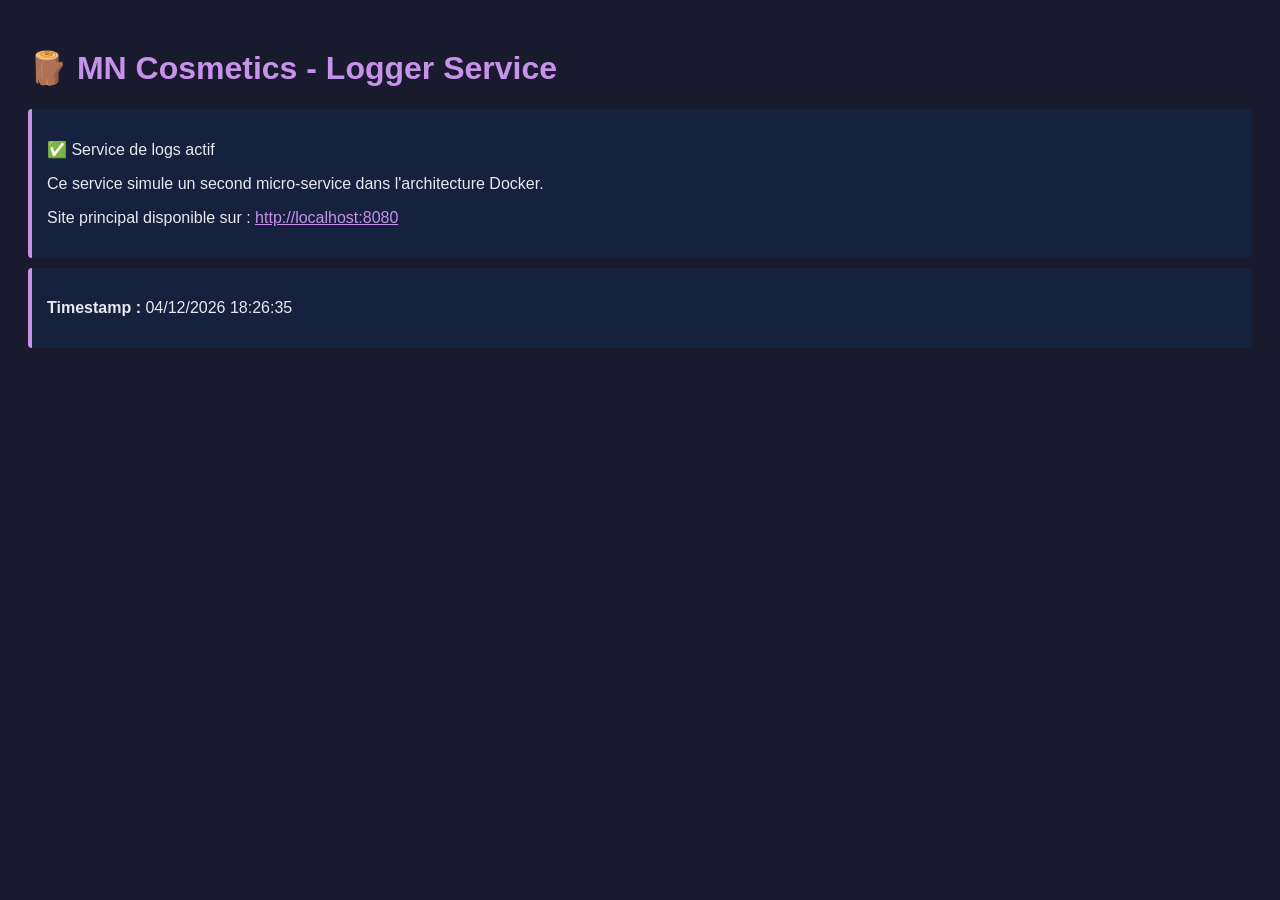
<file: logs/index.html>
<!DOCTYPE html>
<html lang="fr">
<head>
    <meta charset="UTF-8">
    <meta name="viewport" content="width=device-width, initial-scale=1.0">
    <title>MN Cosmetics - Logger Service</title>
    <style>
        body { font-family: Arial, sans-serif; background: #1a1a2e; color: #e8e8f0; padding: 20px; }
        h1 { color: #c792ea; }
        .info { background: #16213e; border-left: 4px solid #c792ea; padding: 15px; margin: 10px 0; border-radius: 4px; }
    </style>
</head>
<body>
    <h1>🪵 MN Cosmetics - Logger Service</h1>
    <div class="info">
        <p>✅ Service de logs actif</p>
        <p>Ce service simule un second micro-service dans l'architecture Docker.</p>
        <p>Site principal disponible sur : <a href="http://localhost:8080" style="color:#c792ea;">http://localhost:8080</a></p>
    </div>
    <div class="info">
        <p><strong>Timestamp :</strong> <span id="ts"></span></p>
    </div>
    <script>document.getElementById('ts').textContent = new Date().toLocaleString('fr-FR');</script>
</body>
</html>
</file>
